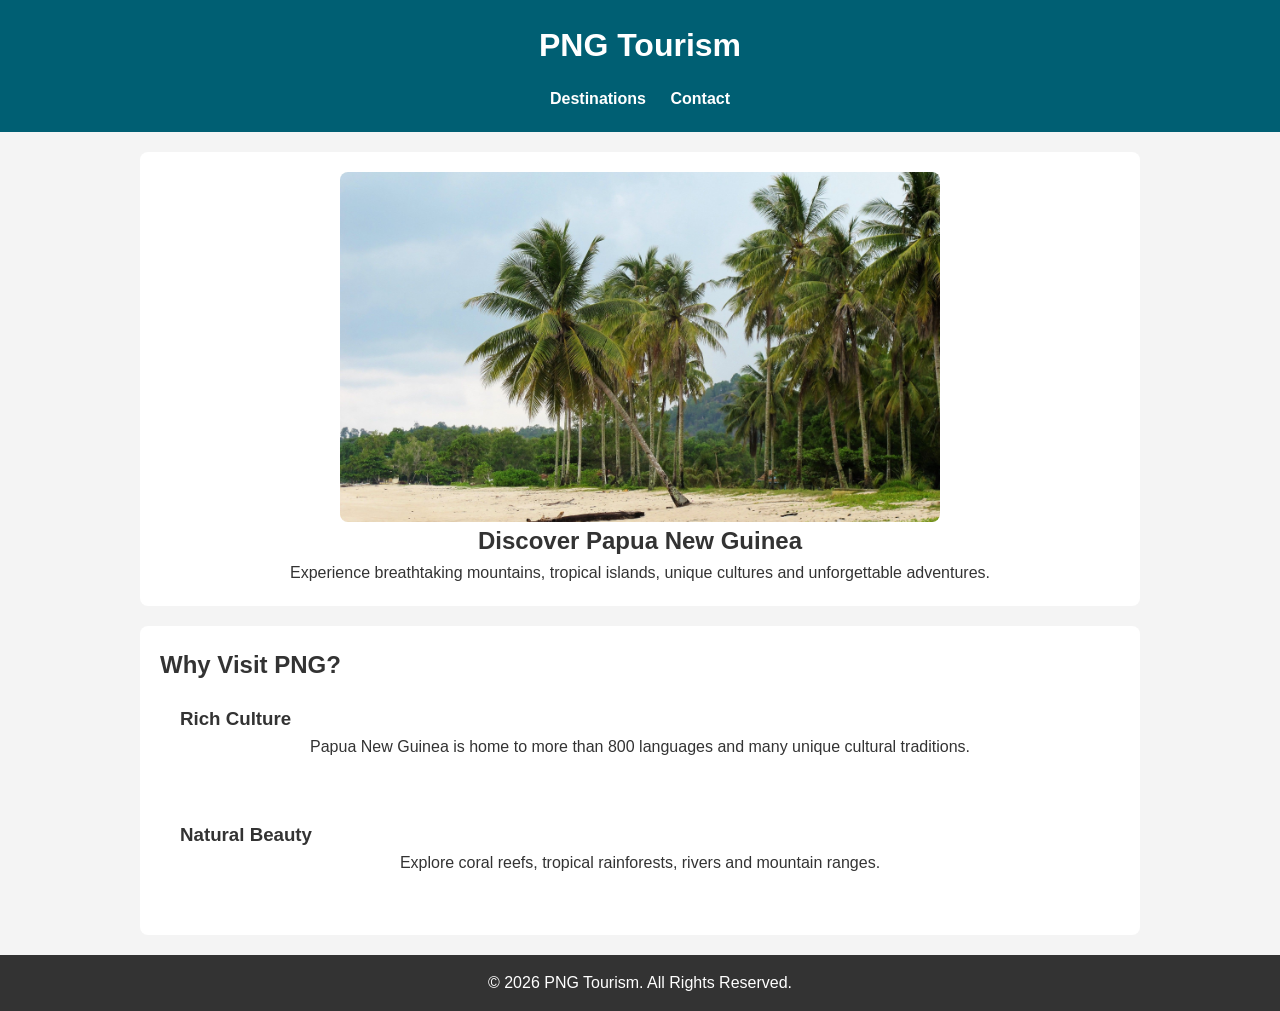
<file: tourist-web/index.html>
<!DOCTYPE html>
<html lang="en">

<head>
    <meta charset="UTF-8">
    <meta name="viewport" content="width=device-width, initial-scale=1.0">
    <title>PNG Tourism</title>
    <head>
        
    <link rel="stylesheet" href="css/styles.css">
</head>
</head>

<body>

    <header>
        <h1>PNG Tourism</h1>

        <nav>
            <ul>
                <li><a href="destination.html">Destinations</a></li>
                <li><a href="contact.html">Contact</a></li>
            </ul>
        </nav>
    </header>

    <main>

        <section class="hero">
           <img src="image/hero.jpg" alt="A beautiful landscape">

            <h2>Discover Papua New Guinea</h2>

            <p>
                Experience breathtaking mountains, tropical islands,
                unique cultures and unforgettable adventures.
            </p>
        </section>

        <section>
            <h2>Why Visit PNG?</h2>

            <article>
                <h3>Rich Culture</h3>
                <p>
                    Papua New Guinea is home to more than 800 languages
                    and many unique cultural traditions.
                </p>
            </article>

            <article>
                <h3>Natural Beauty</h3>
                <p>
                    Explore coral reefs, tropical rainforests,
                    rivers and mountain ranges.
                </p>
            </article>

        </section>

    </main>

    <footer>
        <p>&copy; 2026 PNG Tourism. All Rights Reserved.</p>
    </footer>

</body>

</html>
</file>
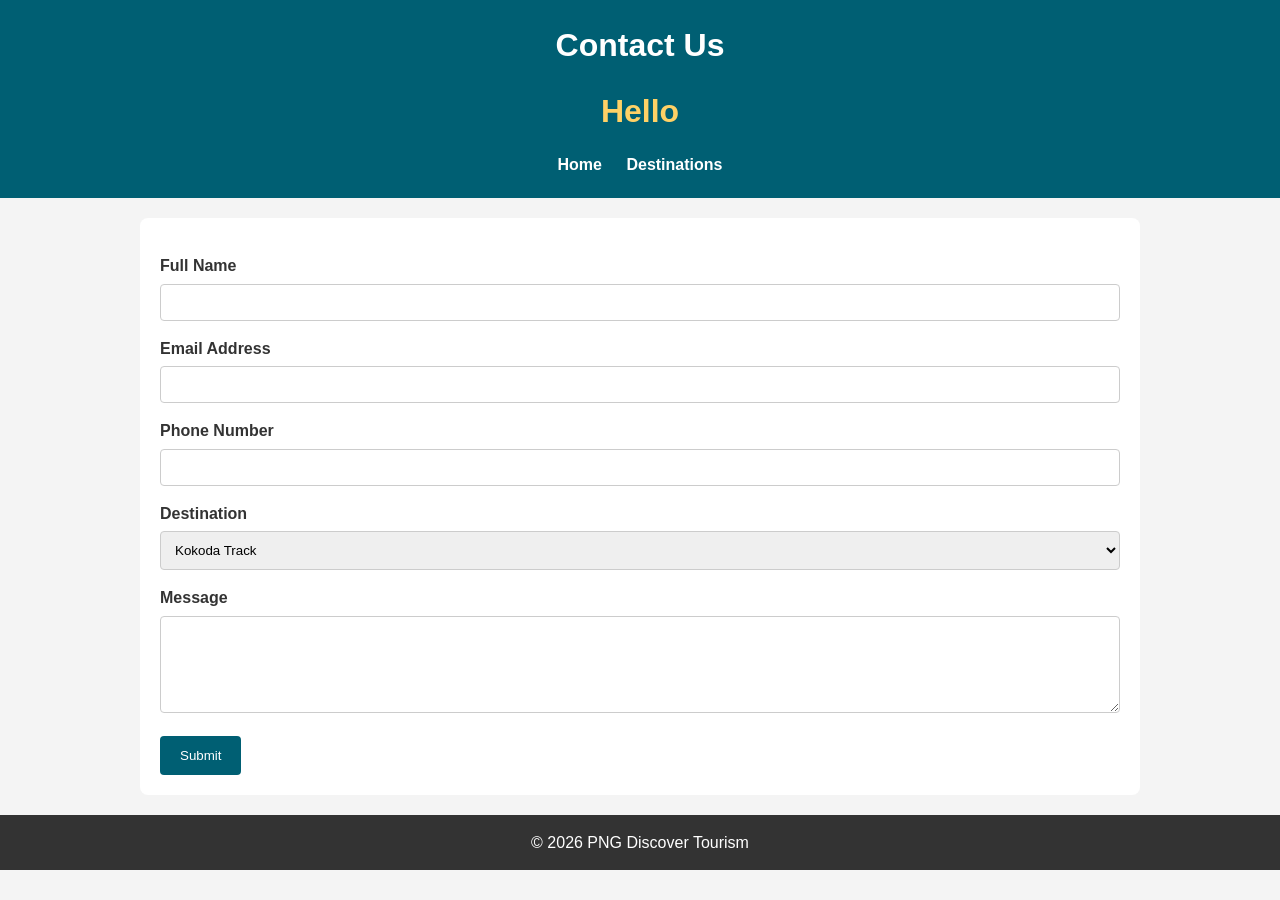
<file: tourist-web/contact.html>
<!DOCTYPE html>
<html lang="en">
<head>
    <meta charset="UTF-8">
    <meta name="viewport" content="width=device-width, initial-scale=1.0">
    <title>Contact Us</title>
  <link rel="stylesheet" href="css/styles.css">
</head>
<body>

<header>
    <h1>Contact Us</h1>
    <h1 id="test">Hello</h1>

    <nav>
    <ul>
        <li><a href="index.html">Home</a></li>
        <li><a href="destinations.html">Destinations</a></li>
        <!-- <li><a href="contact.html">Contact</a></li> -->
    </ul>
</nav>
</header>

<main>

<form>

    <label for="fullname">Full Name</label>
    <input type="text"
           id="fullname"
           required>

    <label for="email">Email Address</label>
    <input type="email"
           id="email"
           required>

    <label for="phone">Phone Number</label>
    <input type="tel"
           id="phone">

    <label for="destination">Destination</label>

    <select id="destination">
        <option>Kokoda Track</option>
        <option>Milne Bay</option>
        <option>Mount Hagen</option>
    </select>

    <label for="message">Message</label>

    <textarea id="message"
              rows="5"></textarea>

    <button type="submit">Submit</button>

</form>

</main>

<footer>
    <p>&copy; 2026 PNG Discover Tourism</p>
</footer>

</body>
</html>
</file>
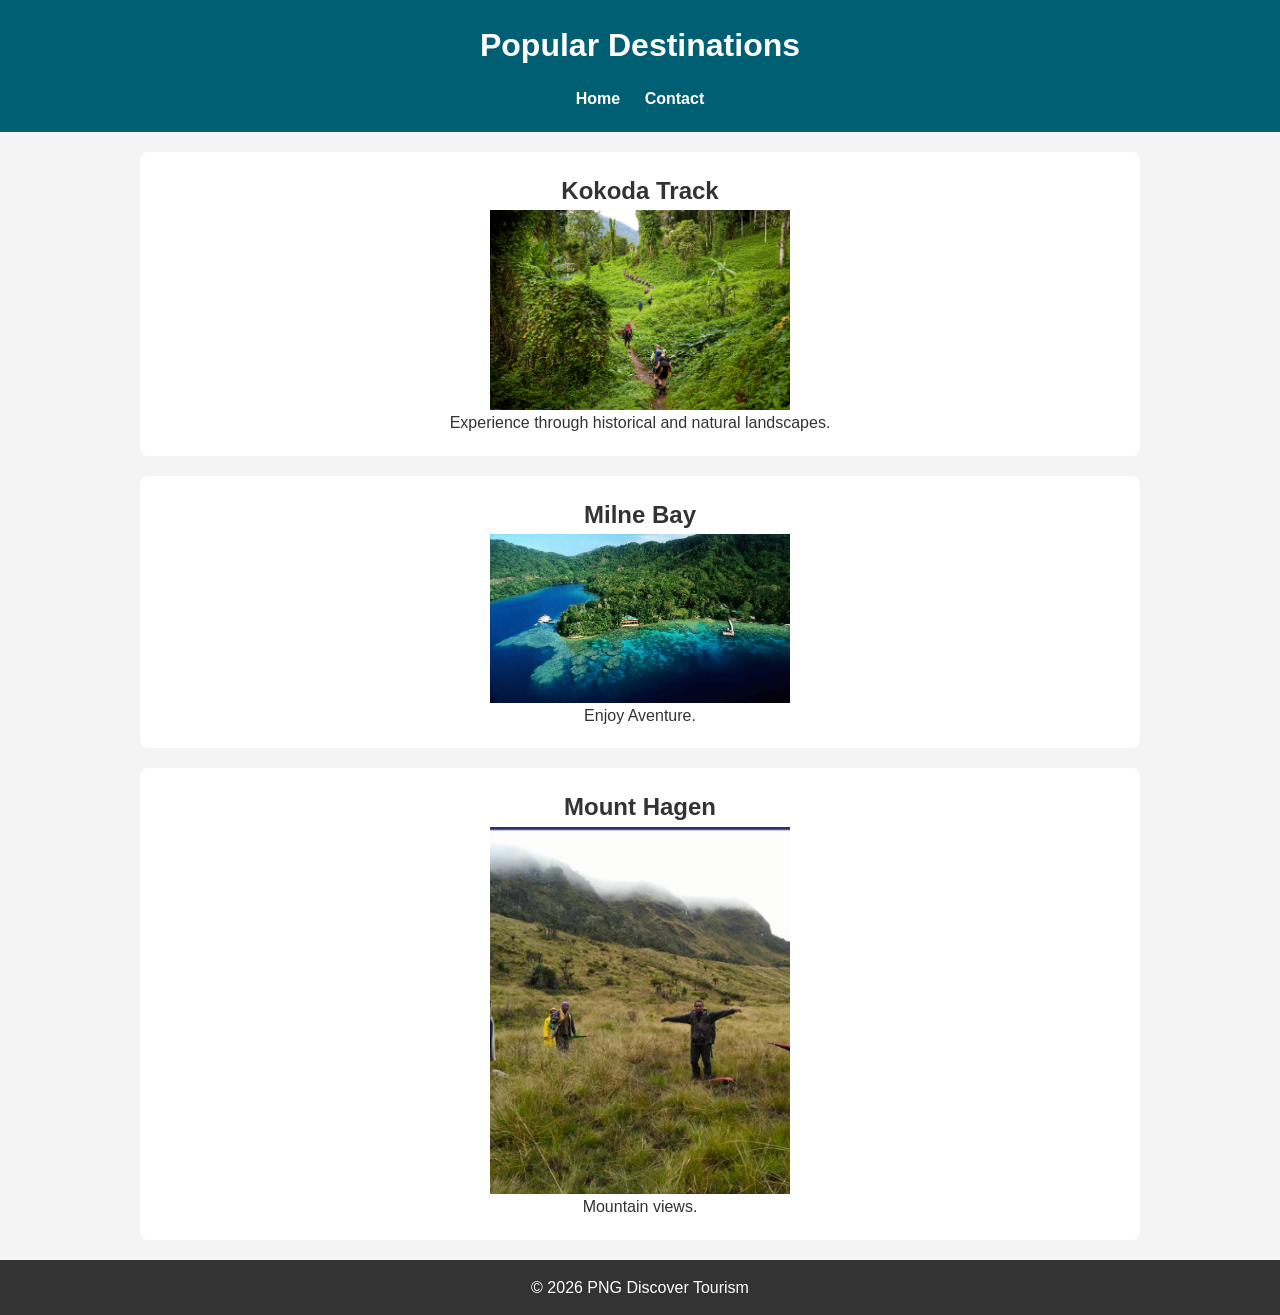
<file: tourist-web/destination.html>
<!DOCTYPE html>
<html lang="en">
<head>
    <meta charset="UTF-8">
    <meta name="viewport" content="width=device-width, initial-scale=1.0">
    <title>Destinations</title>
    <link rel="stylesheet" href="css/styles.css">
</head>
<body>

<header>
    <h1>Popular Destinations</h1>

<nav>
    <ul>
        <li><a href="index.html">Home</a></li>
        <!-- <li><a href="destinations.html">Destinations</a></li> -->
        <li><a href="contact.html">Contact</a></li>
    </ul>
</nav>
</header>

<main>

<article>
    <h2>Kokoda Track</h2>
    <img src="image/kokoda.jpg"
         alt="Kokoda Track hiking trail">
    <p>Experience through historical and natural landscapes.</p>
</article>

<article>
    <h2>Milne Bay</h2>
    <img src="image/milnebay.jpg"
         alt="Milne Bay tropical islands">
    <p>Enjoy Aventure.</p>
</article>

<article>
    <h2>Mount Hagen</h2>
    <img src="image/hagen.jpg"
         alt="Mount Hagen cultural show">
    <p>Mountain views.</p>
</article>

</main>

<footer>
    <p>&copy; 2026 PNG Discover Tourism</p>
</footer>

</body>
</html>
</file>
<file: tourist-web/css/styles.css>
* {
    margin: 0;
    padding: 0;
    box-sizing: border-box;
}

body {
    font-family: Arial, Helvetica, sans-serif;
    line-height: 1.6;
    background-color: #f4f4f4;
    color: #333;
}

header {
    background-color: #005f73;
    color: white;
    padding: 20px;
}

header h1 {
    text-align: center;
    margin-bottom: 15px;
}

nav ul {
    list-style: none;
    text-align: center;
}

nav ul li {
    display: inline-block;
    margin: 0 10px;
}

nav a {
    color: white;
    text-decoration: none;
    font-weight: bold;
}

nav a:hover {
    color: #ffd166;
}

main {
    width: 90%;
    max-width: 1000px;
    margin: 20px auto;
}

.hero {
    text-align: center;
}

.hero img,
.destination img {
    width: 100%;
    border-radius: 8px;
    margin-bottom: 15px;
}

section,
article {
    background: white;
    padding: 20px;
    margin-bottom: 20px;
    border-radius: 8px;
}

.destination {
    margin-bottom: 30px;
}

form {
    background: white;
    padding: 20px;
    border-radius: 8px;
}

label {
    display: block;
    margin-top: 15px;
    margin-bottom: 5px;
    font-weight: bold;
}

input,
select,
textarea {
    width: 100%;
    padding: 10px;
    border: 1px solid #ccc;
    border-radius: 4px;
}

button {
    background-color: #005f73;
    color: white;
    border: none;
    padding: 12px 20px;
    margin-top: 15px;
    cursor: pointer;
    border-radius: 4px;
}

button:hover {
    background-color: #0a9396;
}

footer {
    background-color: #333;
    color: white;
    text-align: center;
    padding: 15px;
}

/* Hero image styling */
.hero img {
width: 100%;
max-width: 600px;
height: 350px;
object-fit: cover;
display: block;
margin: 0 auto;
}

article img {
    width: 300px;
    display: block;
    margin: 0 auto;
}
article h2 {
    text-align: center;
}

article p {
    text-align: center;
}

#test{

    color:#ffd166;
}
</file>
